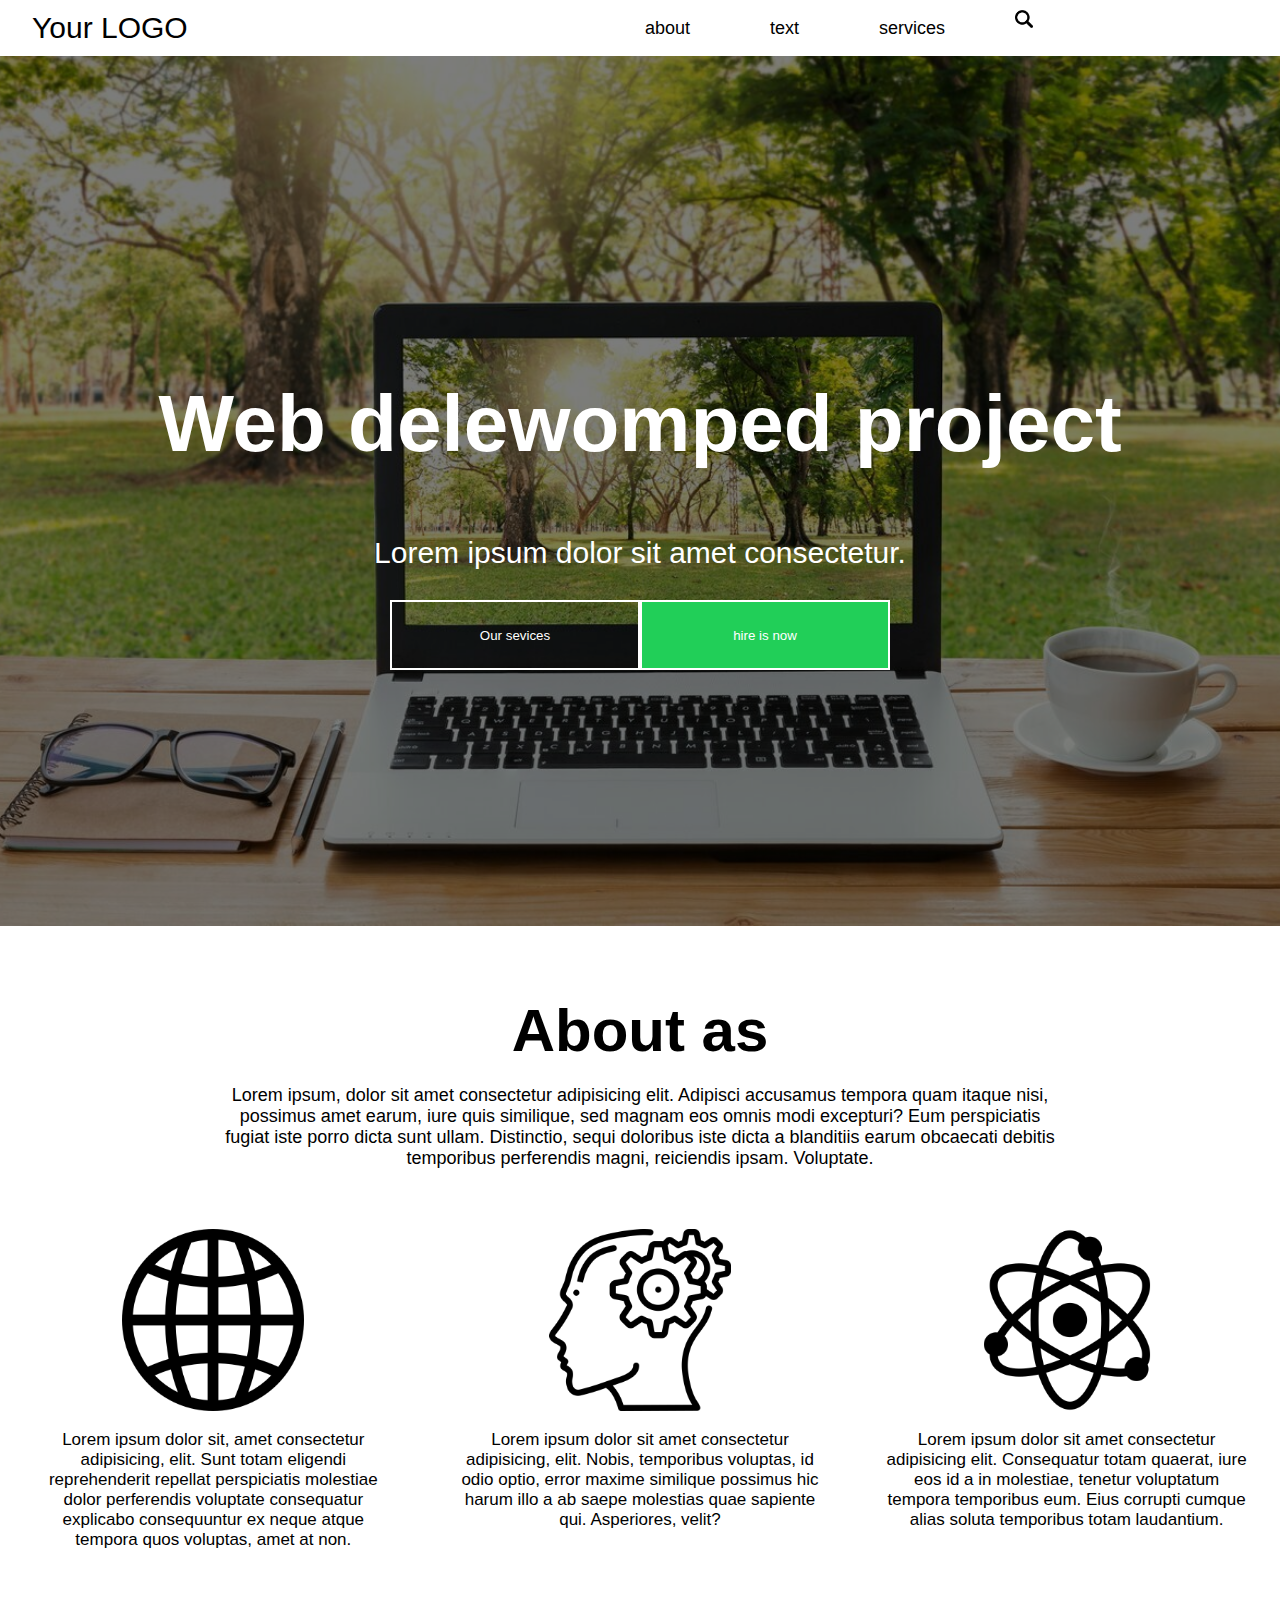
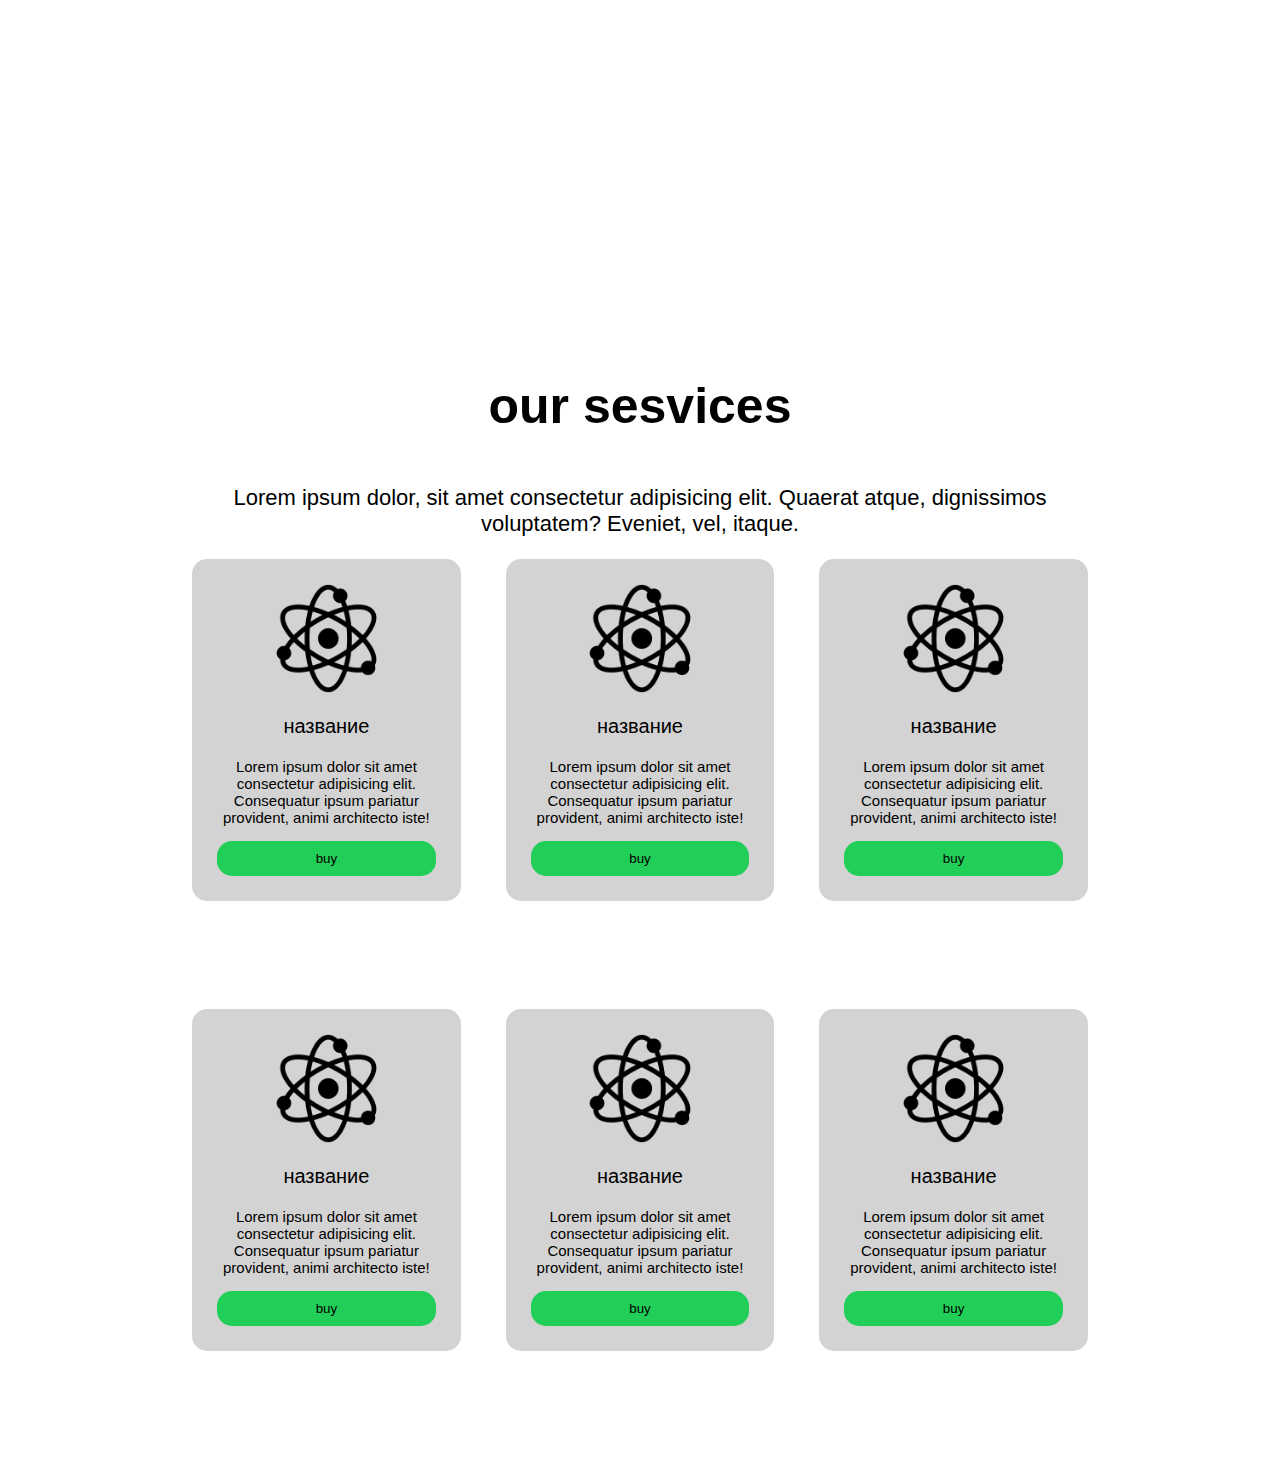
<file: chiloviytigr/index.html>
<!DOCTYPE html>
<html lang="en">
<head>
	<meta charset="UTF-8">
	<meta name="viewport" content="width=device-width, initial-scale=1.0">
	<title>Vanya nizko testesteronovy</title>
	<!-- начало шрифта -->
	<link rel="preconnect" href="https://fonts.googleapis.com">
	<link rel="preconnect" href="https://fonts.gstatic.com" crossorigin>
	<link href="https://fonts.googleapis.com/css2?family=Roboto+Condensed:ital,wght@0,100..900;1,100..900&display=swap" rel="stylesheet">
	<!-- конец шрифта -->
	<link rel="stylesheet" href="styles/main.css">
	<link rel="stylesheet" href="styles/media.css">
</head>
<body id="top">
	

<a href="#top" class="topper"></a>


	<div class="header">
		<div class="header-flex">
			<div class="logo">
				Your LOGO
			</div>

			<ul class="menu">
					<li class="menu-item">	
						<a href="#about" class="menu-link">about</a></li>
					<li class="menu-item">	
						<a href="#text" class="menu-link">text</a></li>
					<li class="menu-item">	
						<a href="#services" class="menu-link">services</a></li>
					
						<li class="menu-item">
							<input type="text" class="searcher">
						</li>
			</ul>


		</div>
	</div>

	<div class="face">
		<div class="maska">
				<h2 class="lob">Web delewomped project</h2>
				<p class="brov">Lorem ipsum dolor sit amet consectetur.</p>
				<div class="nos"><button class="b-left">Our sevices</button><button class="b-right">hire is now</button></div>
			</div>	
	</div>

	<div class="about" id="about">
		<div class="about-text">
			<div class="oglav">
				<h3>About as</h3>
				<p>Lorem ipsum, dolor sit amet consectetur adipisicing elit. Adipisci accusamus tempora quam itaque nisi, possimus amet earum, iure quis similique, sed magnam eos omnis modi excepturi? Eum perspiciatis fugiat iste porro dicta sunt ullam. Distinctio, sequi doloribus iste dicta a blanditiis earum obcaecati debitis temporibus perferendis magni, reiciendis ipsam. Voluptate.</p>
			</div>
		</div>


		<div class="about-row">
			<div class="about-col">
				<img src="img/globe.png" alt="">
				<p>Lorem ipsum dolor sit, amet consectetur adipisicing, elit. Sunt totam eligendi reprehenderit repellat perspiciatis molestiae dolor perferendis voluptate consequatur explicabo consequuntur ex neque atque tempora quos voluptas, amet at non.</p>
			</div>
			<div class="about-col">
				<img src="img/thinking.png" alt="">
				<p>Lorem ipsum dolor sit amet consectetur adipisicing, elit. Nobis, temporibus voluptas, id odio optio, error maxime similique possimus hic harum illo a ab saepe molestias quae sapiente qui. Asperiores, velit?</p>
			</div>
			<div class="about-col">
				<img src="img/atomic.png" alt="">
				<p>Lorem ipsum dolor sit amet consectetur adipisicing elit. Consequatur totam quaerat, iure eos id a in molestiae, tenetur voluptatum tempora temporibus eum. Eius corrupti cumque alias soluta temporibus totam laudantium.</p>
			</div>
		</div>
	</div>

<div class="delitel"></div>

	<div class="servaises" id="services">
		<div class="container">
			<div class="servises-title">

				<h3>our sesvices</h3>
					<p> 
                        Lorem ipsum dolor, sit amet consectetur adipisicing elit. Quaerat atque, dignissimos voluptatem? Eveniet, vel, itaque.
					</p>
					
			</div>
			<div class="shop">
		
				<div class="row">

				<!-- card -->
				
					<div class="col">

						<div class="card">
							<img src="img/atomic.png" alt="" class="card-img">

							<p class="card-title">название</p>

							<p class="card-discription">Lorem ipsum dolor sit amet consectetur adipisicing elit. Consequatur ipsum pariatur provident, animi architecto iste!</p>

							<button class="card-btn">buy</button>
						</div>
					</div>
				<!-- card end -->


<!-- card -->
				
					<div class="col">

						<div class="card">
							<img src="img/atomic.png" alt="" class="card-img">

							<p class="card-title">название</p>

							<p class="card-discription">Lorem ipsum dolor sit amet consectetur adipisicing elit. Consequatur ipsum pariatur provident, animi architecto iste!</p>

							<button class="card-btn">buy</button>
						</div>
					</div>
<!-- card end -->


<!-- card -->
				
					<div class="col">

						<div class="card">
							<img src="img/atomic.png" alt="" class="card-img">

							<p class="card-title">название</p>

							<p class="card-discription">Lorem ipsum dolor sit amet consectetur adipisicing elit. Consequatur ipsum pariatur provident, animi architecto iste!</p>

							<button class="card-btn">buy</button>
						</div>
					</div>
<!-- card end -->


<!-- card -->
				
					<div class="col">

						<div class="card">
							<img src="img/atomic.png" alt="" class="card-img">

							<p class="card-title">название</p>

							<p class="card-discription">Lorem ipsum dolor sit amet consectetur adipisicing elit. Consequatur ipsum pariatur provident, animi architecto iste!</p>

							<button class="card-btn">buy</button>
						</div>
					</div>
<!-- card end -->


<!-- card -->
				
					<div class="col">

						<div class="card">
							<img src="img/atomic.png" alt="" class="card-img">

							<p class="card-title">название</p>

							<p class="card-discription">Lorem ipsum dolor sit amet consectetur adipisicing elit. Consequatur ipsum pariatur provident, animi architecto iste!</p>

							<button class="card-btn">buy</button>
						</div>
					</div>
<!-- card end -->


<!-- card -->
				
					<div class="col">

						<div class="card">
							<img src="img/atomic.png" alt="" class="card-img">

							<p class="card-title">название</p>

							<p class="card-discription">Lorem ipsum dolor sit amet consectetur adipisicing elit. Consequatur ipsum pariatur provident, animi architecto iste!</p>

							<button class="card-btn">buy</button>
						</div>
					</div>
<!-- card end -->



				

				








				</div>
			</div>			
		</div>
	</div>
</body>
</html>
</file>
<file: chiloviytigr/styles/main.css>
html{
	scroll-behavior: smooth;
}

body {
	font-family: Trebuchet MS, sans-serif;
	font-size: 10px;
	color: black;
	margin: 0;
	padding: 0;
}


.header-flex {
	display: flex;
	justify-content: space-between;
	align-items: center;
	width: 95%;
	margin: auto;
}
.logo {
	font-size: 3em;
}
.menu {
	display: flex;
	justify-content: space-around;
}
.menu-item {
	display: inline-block;
	padding: 0px 20px;
	margin: 0 10px;
	line-height: 2;
}
.menu-link {
	color: black;
	text-decoration: none;
	font-size: 1.8em;
	padding: 10px;
}
.menu-link:hover {
	background: #21cf58;
	color: white;
	transition: 0.1s;
	 
}
.searcher {
	background: transparent;
	border: none;
	outline: none;
	color: black;
	font-size: 1.4em;
	background: url(../img/magnifying-glass.png);
	background-size: 18px;
	background-repeat: no-repeat;
	padding-left: 20px; 
}
.searcher:focus {
	border-bottom: 1px solid black;
}
.face {
	height: calc(100vh - 3em);
	background: url(../img/fon.jpg);
	background-size: cover;
	background-position: center;
	display: flex;
	justify-content: center;
	align-items: center;
	position: relative;
}
.face::after {
	content: '';
	top: 0;
	left: 0;
	width: 100%;
	height: 100%;
	background: rgba(0, 0, 0, 0.515);
	position: absolute;
}
.face > .maska {
	z-index: 1;
	text-align: center;
}
.lob {
	font-size: 8em;
	color: white;
}
.brov {
	font-size: 3em;
	color: white;
}

.nos button{
	width: 250px;
	height: 70px;
}

.b-left{
	background:none;
	color:white ;
	border:2px solid;
	transition: 1s;
}

.b-right{
	background: #21cf58;
	color:white ;
	border:2px solid;
	transition: 1s;
}


.b-left:hover{
	background: #21cf58;
	color: white;
	border:2px solid;
}

.b-right:hover{
	background: none;
	color:white ;
	border:2px solid;
}

.about{
	padding: 50px 0;
	text-align: center;

}

.about-text h3{
	font-size: 6em;
	margin: 20px 0;
}

.about-text p{
	font-size: 1.8em;
	margin: auto;
	width: 65%;
}

.about-row{
	display: flex;
	justify-content: space-around;
	padding-top: 50px;
	
}


.about-col{
	width: calc(30% - 20px);
	padding: 10px;
	min-width: 200px;
}



.about-col img{
	width: 50%;

}

.about-col p{
	font-size: 1.7em;

}

.servises{
	padding: 30px 0;
}

.container{
	width: 70%;
	margin: auto;
}

.servises-title{
	text-align: center;
}

.servises-title h3{
	font-size: 5em;
}

.servises-title p{
	font-size: 2.2em;
}



.row{
	display: flex;
	flex-wrap: wrap;
	justify-content: space-between;
}

.col{
	width: 30%;
	max-height: 150px;
	min-width: 150px;
	margin-bottom: 300px;

}

.card{
	background: lightgray;
	text-align: center;
	border-radius: 15px;
	padding: 25px;
	transition: 0.5s;
}
.card-img{
	width: 50%;
}

.card-title{
	font-size: 2em;
	text-align: center;
}

.card-discription{
	font-size: 1.5em;
}

.card-btn{
	width: 100%;
	background: #21cf58;
	border-radius: 15px;
    border: none;
    padding: 10px;
}

.card:hover{
	transform: scale(1.1);
	border: solid 1px black;

}

.card-btn:hover{
	opacity: 0,5;
}

.delitel{
	height: 300px;
}

.topper{
	height: 40px;
	width: 40px;
	position: fixed;
	bottom: 40px;
	right: 40px;
	border-radius: 50%;
	background:#21cf58 url(../img/strelka.png);
	background-size: cover;
	

}
</file>
<file: chiloviytigr/styles/media.css>
@media screen and (max-width: 430px) {

	body{
		font-size: 3px;
	}

	.logo{
		font-size: 5em;
	}

	.menu-item{
		padding: 0 5px;
		margin: 0 3px;
	}

	.menu-link{
		font-size: 5em;
	}

	.searcher{
		padding-left: 8px;
		background-size: 7px;
		display: none;
	}

	.face{

	}

	.nos button{
		width: 150px;
		height: 60px;
	}

	.lob{
		font-size: 10em;
	}

	.brov{
		font-size: 4em;
	}

	.about-text h3{
		font-size:15em ; 
	}

	.about-text p{
		font-size: 5em;
	}

	.about-row{
		flex-wrap: wrap;
	}

	.about-col p{
		font-size: 5em;
	}

	.servises-title h3{
		font-size: 10em;
	}

	.servises-title p{
		font-size: 5em;
	}

	.col{
		width: 2em;
		height: 6em;
		font-size: 2.2em;
	}

	.topper{
		height: 30px;
		width: 30px;	
	}
}
</file>
